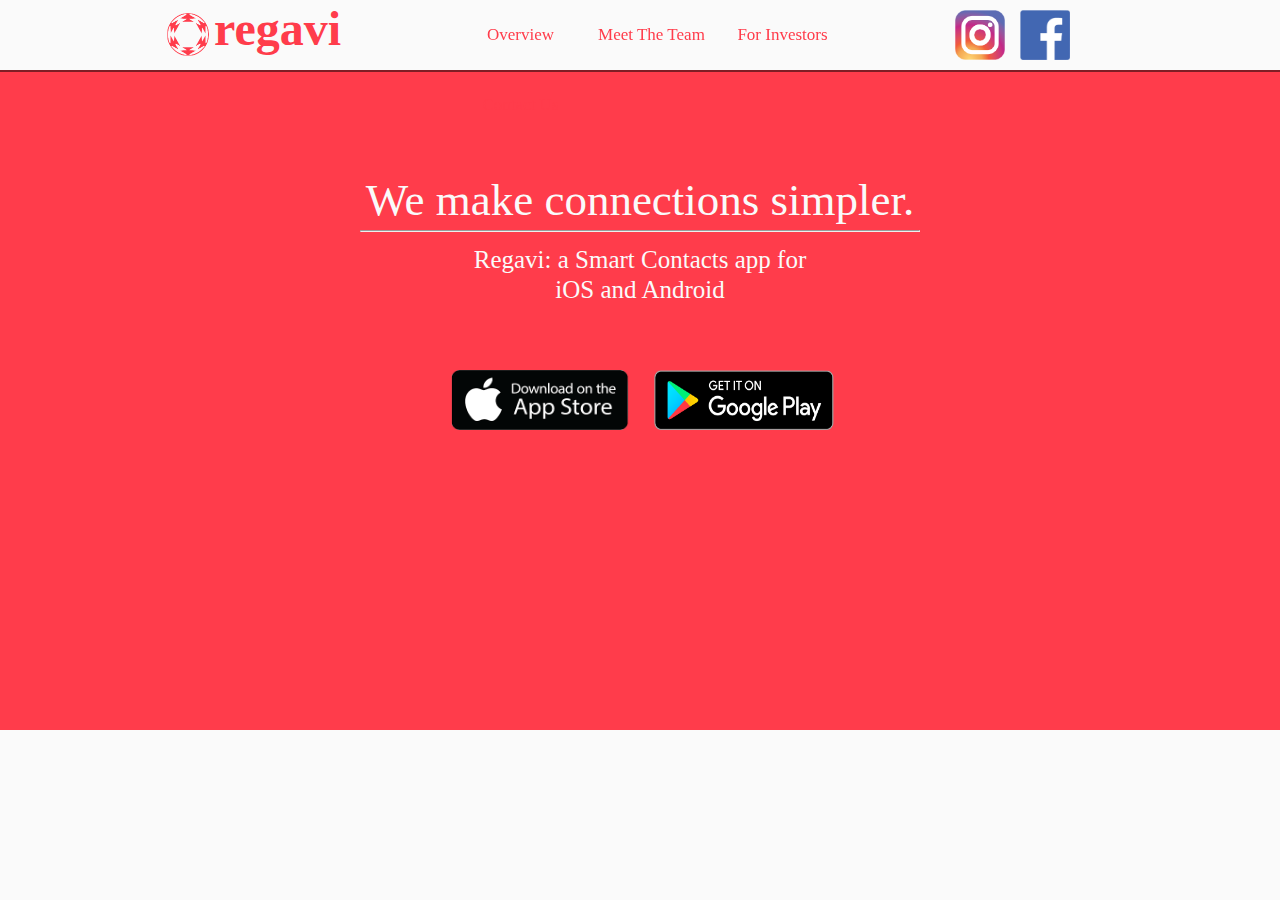
<file: index.html>
<!doctype html>
<html>
<head>
    <title>Regavi | Home</title>
    <link rel="stylesheet" type="text/css" href="index.css">
</head>

<body>
<div class="behind_white">
    <div class="container">
        <div class="logo_name">
            <a href="index.html"><img id="regavi_logo" src="regavi.jpg" alt="Regavi Logo"></a>
            <a href="index.html"><p id="name">regavi</p></a>
        </div>
        <div class="header_links">
            <div class="links">
                <a href="overview.html">Overview</a>
            </div>
             <div class="links">
                <a href="meettheteam.html">Meet The Team</a>
            </div>
            <div class="links">
                <a href="investors.html">For Investors</a>
            </div>
            <div class="links">
                <a href="contact.html">Contact Us</a>
            </div>
        </div>
        <div class="social_links">
            <a href="https://www.facebook.com/regavistyle/"><img id="facebook_logo" src="facebook.jpg" alt="Facebook logo"></a>
            <a href="https://www.instagram.com/regavistyle/"><img id="instagram_logo" src="instagram.jpg" alt="Instagram logo"></a>
        </div> 
    </div>
</div>
<!------------------------------------------------------------------------------------------>
    <div class="container2">
        <div class="mission">
            <p class="mission_p">We make connections simpler.</p>
            <hr>
        </div>
        <div class="description">
            <p class="description_p">Regavi: a Smart Contacts app for iOS and Android</p>
        </div>
        <div class="download">
            <a href="https://itunes.apple.com/us/app/regavi/id1360591935?mt=8"><img id="app_store" src="app_store.jpg" alt="App Store"></a>
            <a href="https://play.google.com/store/apps/details?id=com.regavi.java.regavi3&hl=en_SG"><img id="google_play" src="google_play.jpg" alt="Google Play"></a>
        </div>
        <div class="footer">
            <div class="policy_links">
                <div class="policy_row">
                    <div class="policy_column">
                        <a id="incorporated">Ⓒ 2018 Regavi Inc.</a>
                    </div>
                    <div class="policy_column">
                        <a href="privacy.html">Privacy Policy</a>
                    </div>
                </div>
            </div>
        </div>
    </div>
</body>
</html>
</file>
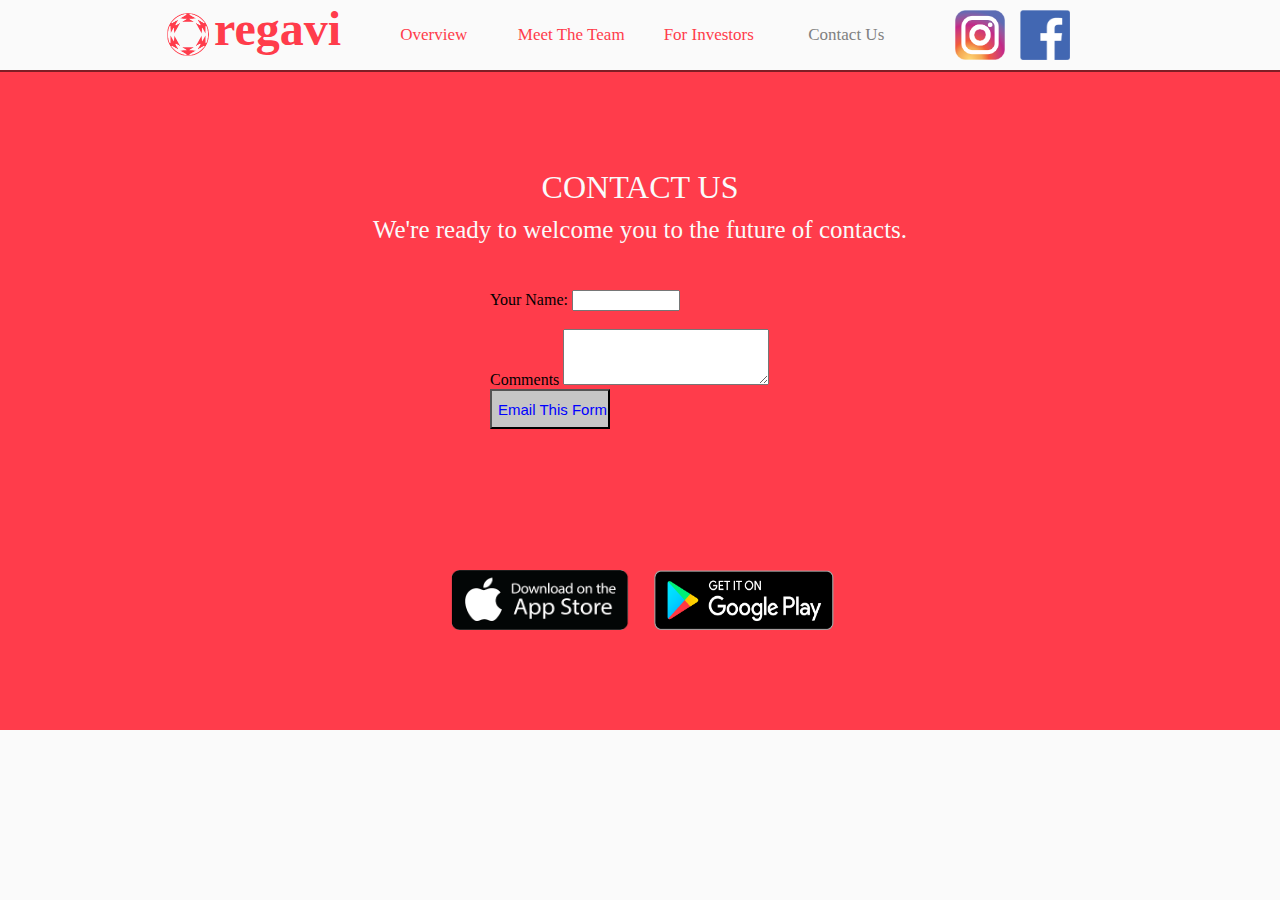
<file: contact.html>
<!doctype html>
<html>

<head>
    <title>Regavi | Contact Us</title>
    <link rel="stylesheet" type="text/css" href="contact.css">
</head>

<body>
<div class="behind_white">
    <div class="container">
        <div class="logo_name">
            <a href="index.html"><img id="regavi_logo" src="regavi.jpg" alt="Regavi Logo"></a>
            <a href="index.html">
                <p id="name">regavi</p>
            </a>
        </div>
        <div class="header_links">
            <div class="links">
                <a href="overview.html">Overview</a>
            </div>
            <div class="links">
                <a href="meettheteam.html">Meet The Team</a>
            </div>
            <div class="links">
                <a href="investors.html">For Investors</a>
            </div>
            <div class="links">
                <a id="thispage" href="contact.html">Contact Us</a>
            </div>
        </div>
        <div class="social_links">
            <a href="https://www.facebook.com/regavistyle/"><img id="facebook_logo" src="facebook.jpg" alt="Facebook logo"></a>
            <a href="https://www.instagram.com/regavistyle/"><img id="instagram_logo" src="instagram.jpg" alt="Instagram logo"></a>
        </div>
    </div>
</div>
<!------------------------------------------------------------------------------------------>
<div class="container2">
    <div class="mission">
        <p class="mission_p">CONTACT US</p>
    </div>
    <div class="description">
        <p class="description_p">We're ready to welcome you to the future of contacts.</p>
    </div>
    <div class="download">
        <a href="https://itunes.apple.com/us/app/regavi/id1360591935?mt=8"><img id="app_store" src="app_store.jpg" alt="App Store"></a>
        <a href="https://play.google.com/store/apps/details?id=com.regavi.java.regavi3&hl=en_SG"><img id="google_play"
                src="google_play.jpg" alt="Google Play"></a>
    </div>
<!------------------------------------------------------------------------------------------>
    <div class="emailForm">
        <form action="mailto:rscharf33@gmail.com" method="POST" enctype="multipart/form-data" name="EmailTestForm">
            Your Name:
            <input type="text" size="20" name="VisitorName"><br><br>
            <label>Comments
                <textarea name="comments" maxlength="500"></textarea>
            </label><br>
            <input id="submit" type="submit" value="Email This Form">
        </form>
    </div>
<!------------------------------------------------------------------------------------------>
    <div class="footer">
        <div class="policy_links">
            <div class="policy_row">
                <div class="policy_column">
                    <a id="incorporated">Ⓒ 2018 Regavi Inc.</a>
                </div>
                <div class="policy_column">
                    <a href="privacy.html">Privacy Policy</a>
                </div>
            </div>
        </div>
    </div>
</div>
</body>
</html>
</file>
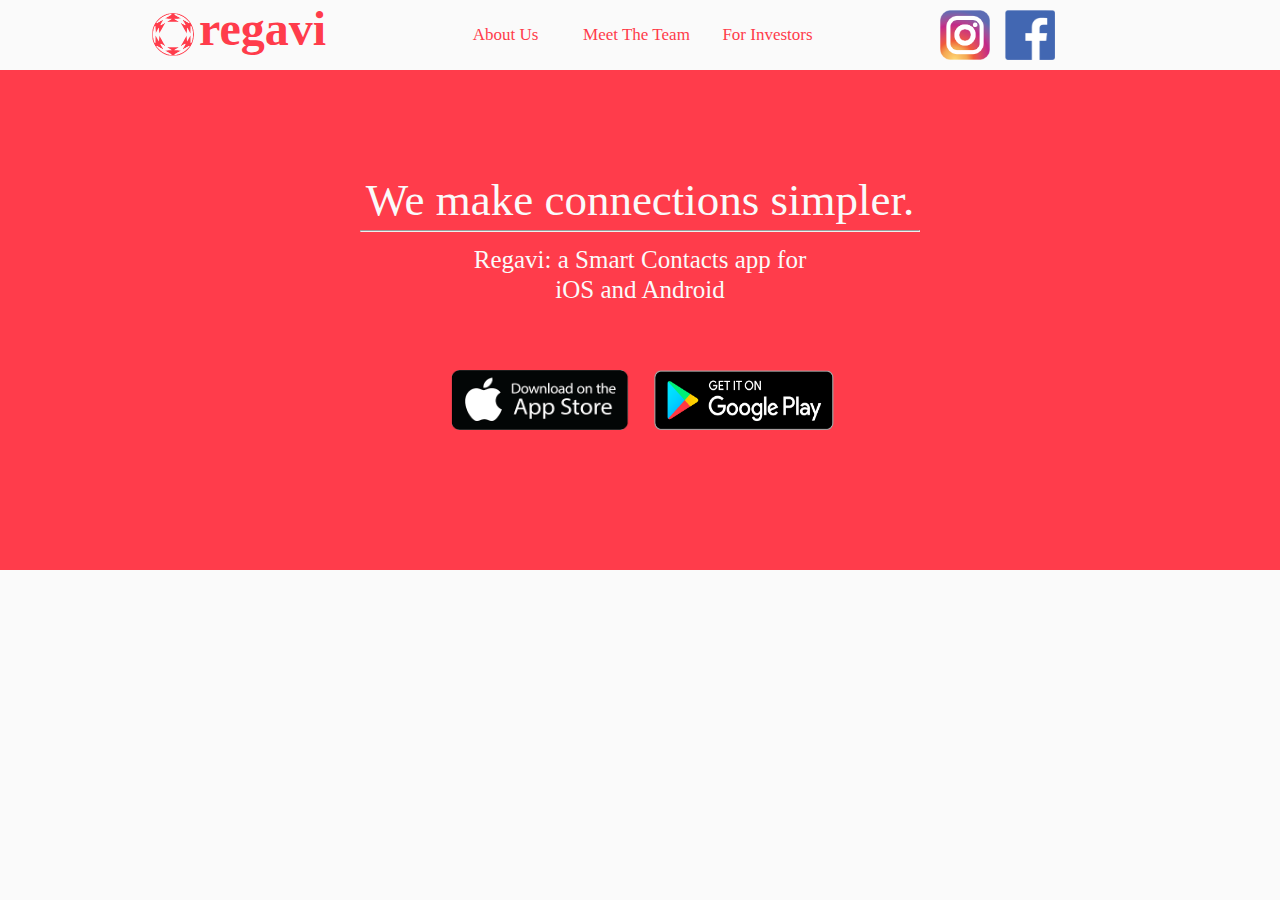
<file: Homepage.html>
<!doctype html>
<html>
<head>
    <title>Regavi | Smart Contacts</title>
    <link rel="stylesheet" type="text/css" href="Homepage.css">
</head>

<body>
    <div class="container">
        <div class="logo_name">
            <a href="Homepage.html"><img id="regavi_logo" src="regavi.jpg" alt="Regavi Logo"></a>
            <a href="Homepage.html"><p id="name">regavi</p></a>
        </div>
        <div class="header_links">
            <div class="links">
                <a href="">About Us</a>
            </div>
             <div class="links">
                <a href="">Meet The Team</a>
            </div>
            <div class="links">
                <a href="">For Investors</a>
            </div>
        </div>
        <div class="social_links">
            <a href="google.com"><img id="facebook_logo" src="facebook.jpg" alt="Facebook logo"></a>
            <a href="google.com"><img id="instagram_logo" src="instagram.jpg" alt="Instagram logo"></a>
        </div> 
    </div>
<!------------------------------------------------------------------------------------------>
    <div class="container2">
        <div class="mission">
            <p class="mission_p">We make connections simpler.</p>
            <hr>
        </div>
        <div class="description">
            <p class="description_p">Regavi: a Smart Contacts app for iOS and Android</p>
        </div>
        <div class="download">
            <a href="https://itunes.apple.com/us/app/regavi/id1360591935?mt=8"><img id="app_store" src="app_store.jpg" alt="App Store"></a>
            <a href="https://play.google.com/store/apps/details?id=com.regavi.java.regavi3&hl=en_SG"><img id="google_play" src="google_play.jpg" alt="Google Play"></a>
        </div>
    </div>
    

</body>
</html>
</file>
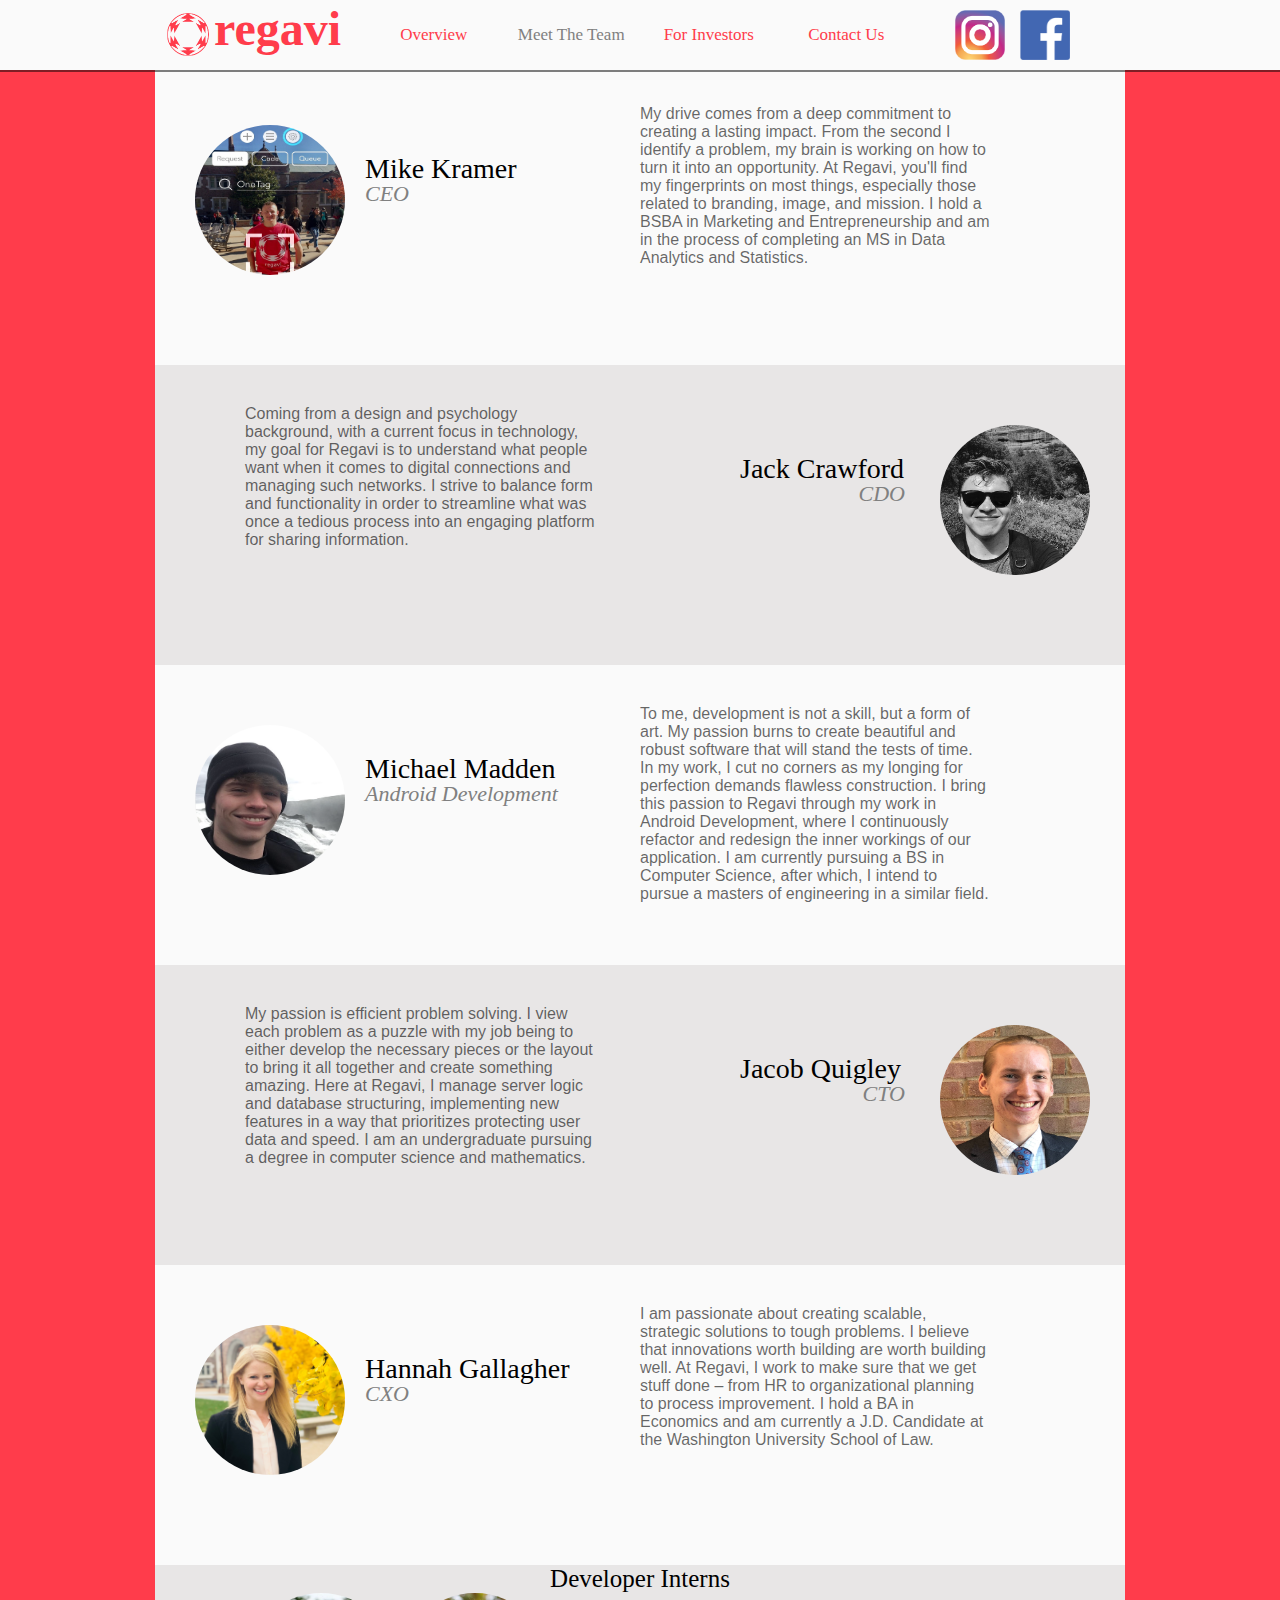
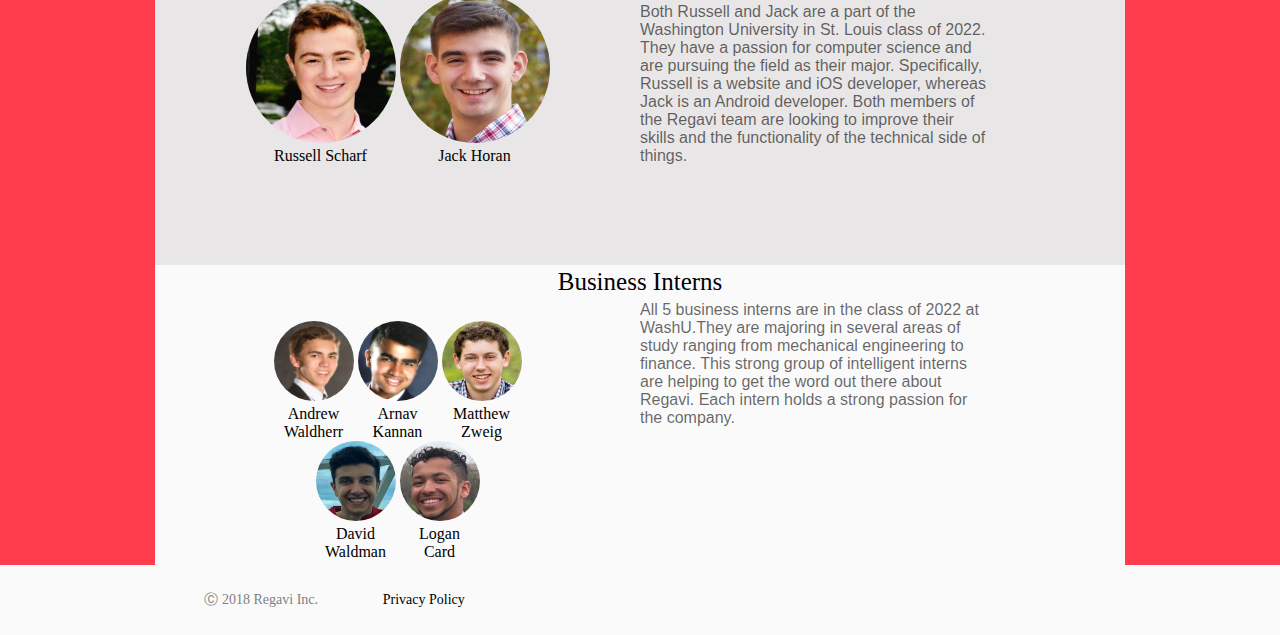
<file: meettheteam.html>
<!doctype html>
<html>

<head>
    <title>Regavi | Meet The Team</title>
    <link rel="stylesheet" type="text/css" href="meettheteam.css">
</head>

<body>
    <div class="behind_white">
        <div class="container">
            <div class="logo_name">
                <a href="index.html"><img id="regavi_logo" src="regavi.jpg" alt="Regavi Logo"></a>
                <a href="index.html">
                    <p id="name">regavi</p>
                </a>
            </div>
            <div class="header_links">
                <div class="links">
                    <a href="overview.html">Overview</a>
                </div>
                <div class="links">
                    <a id="thispage" href="meettheteam.html">Meet The Team</a>
                </div>
                <div class="links">
                    <a href="investors.html">For Investors</a>
                </div>
                <div class="links">
                    <a href="contact.html">Contact Us</a>
                </div>
            </div>
            <div class="social_links">
                <a href="https://www.facebook.com/regavistyle/"><img id="facebook_logo" src="facebook.jpg" alt="Facebook logo"></a>
                <a href="https://www.instagram.com/regavistyle/"><img id="instagram_logo" src="instagram.jpg" alt="Instagram logo"></a>
            </div>
        </div>
    </div>
<!------------------------------------------------------------------------------------------>
    <div class="container2">
        <div class="section" id="section1">
            <div class="section_row">
                <div class="section_column">
                    <div class="left_headshot"><img src="MichaelKramer.jpg"></div>
                    <p class="left_name">Mike Kramer</p>
                    <p class="left_position"><i>CEO</i></p>
                </div>
                <div class="section_column">
                    <p class="right_description">My drive comes from a deep commitment 
                        to creating a lasting impact. From the second I identify a 
                        problem, my brain is working on how to turn it into an 
                        opportunity. At Regavi, you'll find my fingerprints on most 
                        things, especially those related to branding, image, and 
                        mission. I hold a BSBA in Marketing and Entrepreneurship 
                        and am in the process of completing an MS in Data Analytics 
                        and Statistics.</p>
                </div>
            </div>
        </div>
        <div class="section" id="section2">
            <div class="section_row">
                <div class="section_column">
                    <p class="left_description">Coming from a design and psychology 
                        background, with a current focus in technology, my goal for 
                        Regavi is to understand what people want when it comes to 
                        digital connections and managing such networks. I strive to 
                        balance form and functionality in order to streamline what was 
                        once a tedious process into an engaging platform for sharing 
                        information.</p>
                </div>
                <div class="section_column">
                    <div class="right_headshot"><img src="JackCrawford.jpg"></div>
                    <p class="right_name">Jack Crawford</p>
                    <p class="right_position"><i>CDO</i></p>
                </div>
            </div>
        </div>
        <div class="section" id="section3">
            <div class="section_row">
                <div class="section_column">
                    <div class="left_headshot"><img src="MichaelMadden.jpg"></div>
                    <p class="left_name">Michael Madden</p>
                    <p class="left_position"><i>Android Development</i></p>
                </div>
                <div class="section_column">
                    <p class="right_description">To me, development is not a skill, 
                        but a form of art. My passion burns to create beautiful and 
                        robust software that will stand the tests of time. In my work, 
                        I cut no corners as my longing for perfection demands flawless 
                        construction. I bring this passion to Regavi through my work 
                        in Android Development, where I continuously refactor and 
                        redesign the inner workings of our application. I am currently 
                        pursuing a BS in Computer Science, after which, I intend to 
                        pursue a masters of engineering in a similar field.</p>
                </div>
            </div>
        </div>
        <div class="section" id="section4">
            <div class="section_row">
                <div class="section_column">
                    <p class="left_description">My passion is efficient problem solving. I view 
                        each problem as a puzzle with my job being to either develop the 
                        necessary pieces or the layout to bring it all together and create 
                        something amazing. Here at Regavi, I manage server logic and database 
                        structuring, implementing new features in a way that prioritizes 
                        protecting user data and speed. I am an undergraduate pursuing a degree 
                        in computer science and mathematics.</p>
                </div>
                <div class="section_column">
                    <div class="right_headshot"><img src="JacobQuigley.jpg"></div>
                    <p class="right_name">Jacob Quigley</p>
                    <p class="right_position"><i>CTO</i></p>
                </div>
            </div>
        </div>
        <div class="section" id="section5">
            <div class="section_row">
                <div class="section_column">
                    <div class="left_headshot"><img src="HannahGallagher.jpg"></div>
                    <p class="left_name">Hannah Gallagher</p>
                    <p class="left_position"><i>CXO</i></p>
                </div>
                <div class="section_column">
                    <p class="right_description">I am passionate about creating scalable, strategic solutions to 
                        tough problems. I believe that innovations worth building are worth building well. At 
                        Regavi, I work to make sure that we get stuff done – from HR to organizational planning 
                        to process improvement. I hold a BA in Economics and am currently a J.D. Candidate at the 
                        Washington University School of Law.</p>
                </div>
            </div>
        </div>
        <div class="section" id="section6">
            <div class="dev_interns">Developer Interns</div>
            <div class="section_row">
                <div class="section_column">
                    <div class="intern1"><img src="RussellScharf.jpg">Russell Scharf</div>
                    <div class="intern2"><img src="JackHoran.jpg">Jack Horan</div>   
                </div>
                <div class="section_column">
                    <p class="right_description">Both Russell and Jack are a part of the Washington University in St. Louis 
                        class of 2022. They have a passion for computer science and are pursuing the field as their major. 
                        Specifically, Russell is a website and iOS developer, whereas Jack is an Android developer. Both 
                        members of the Regavi team are looking to improve their skills and the functionality of 
                        the technical side of things.</p>
                </div>
            </div>
        </div>
        <div class="section" id="section7">
            <div class="bus_interns">Business Interns</div>
            <div class="section_row">
                <div class="section_column">
                    <div class="intern1"><img src="AndrewWaldherr.jpg">Andrew Waldherr</div>
                    <div class="intern2"><img src="ArnavKannan.jpg">Arnav Kannan</div>   
                    <div class="intern3"><img src="MatthewZweig.jpg">Matthew Zweig</div><br>
                    <div class="intern4"><img src="DavidWaldman.jpg">David Waldman</div>
                    <div class="intern5"><img src="LoganCard.jpg">Logan<br>Card</div>

                </div>
                <div class="section_column">
                    <p class="right_description">All 5 business interns are in the class of 2022 at WashU.They are 
                        majoring in several areas of study ranging from mechanical engineering to finance. This strong group 
                        of intelligent interns are helping to get the word out there about Regavi. Each intern 
                        holds a strong passion for the company.
                    </p>
                     
                </div>
            </div>
        </div>

            <div class="footer2">
                <div class="policy_links">
                    <div class="policy_row">
                        <div class="policy_column">
                            <a id="incorporated">Ⓒ 2018 Regavi Inc.</a>
                        </div>
                        <div class="policy_column">
                            <a href="privacy.html">Privacy Policy</a>
                        </div>
            </div>



    </div>
    <!------------------------------------------------------------------------------------------>
</body>
</html>
</file>
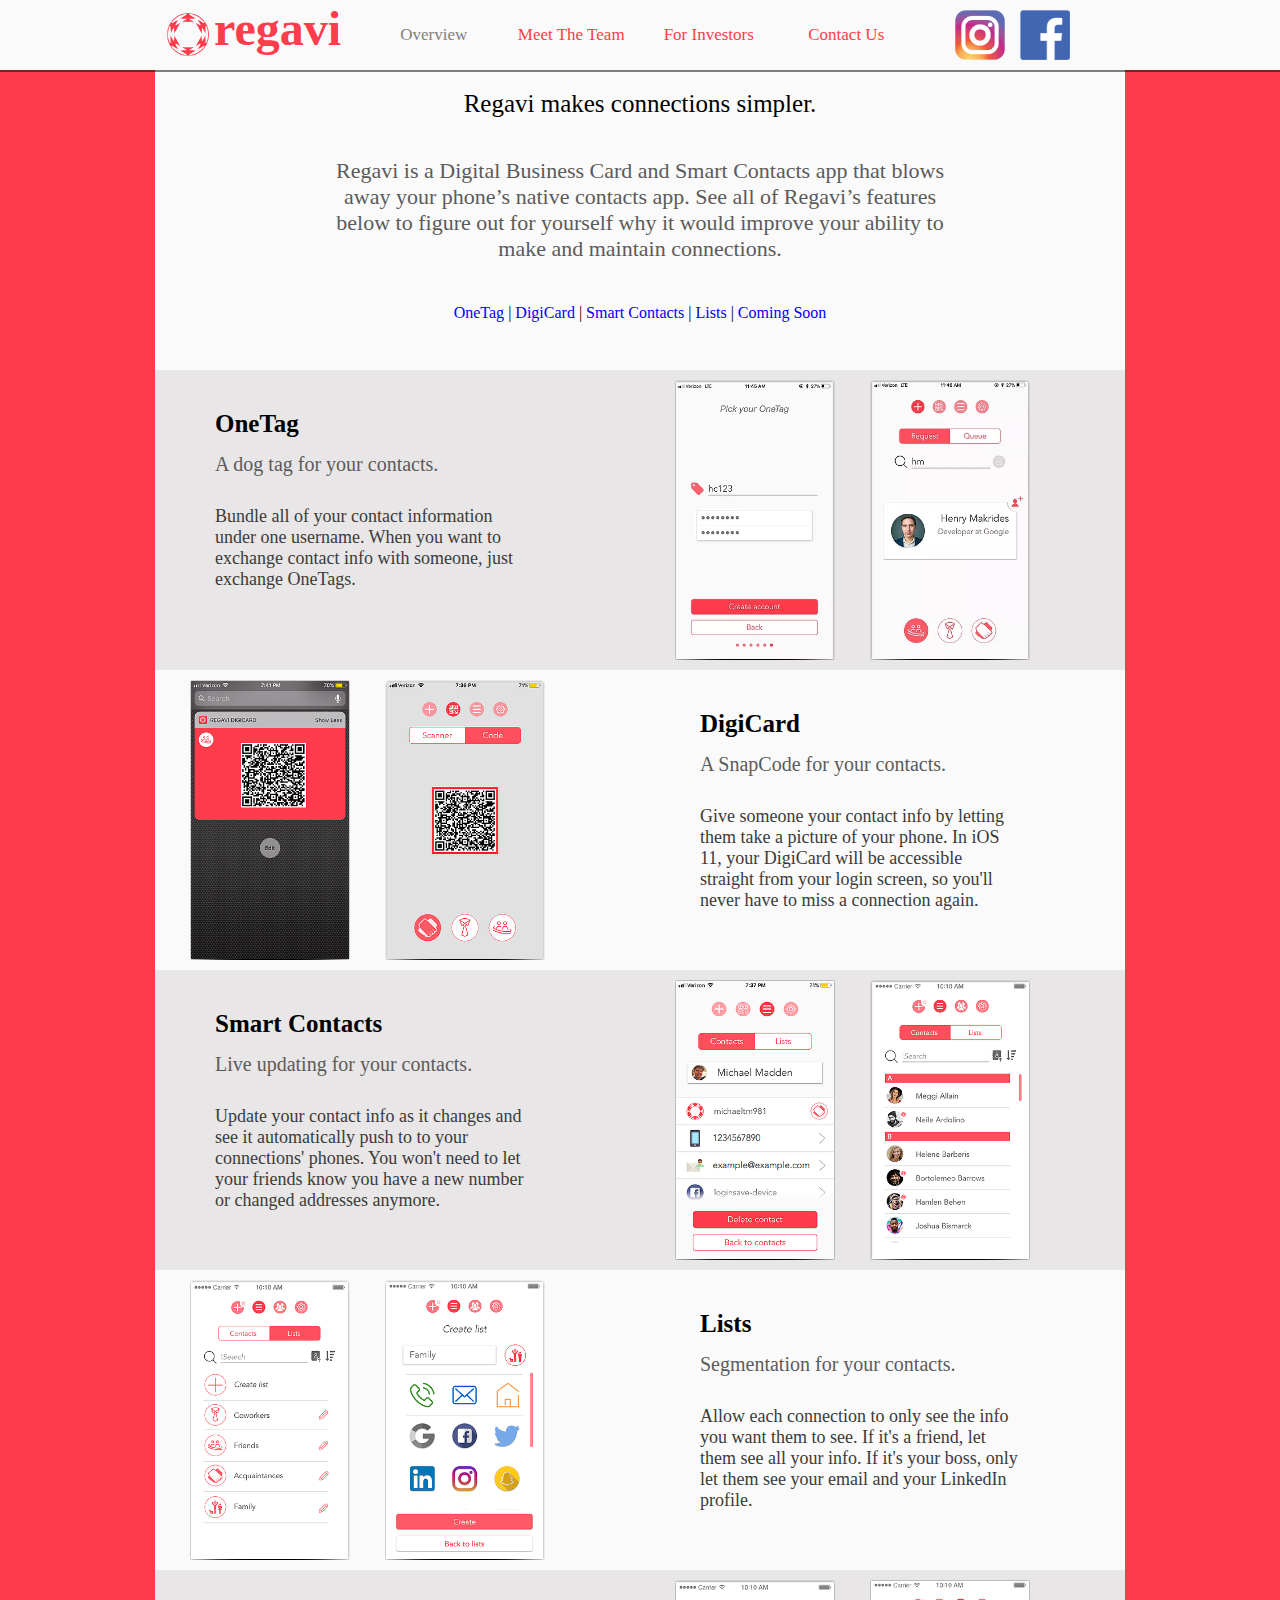
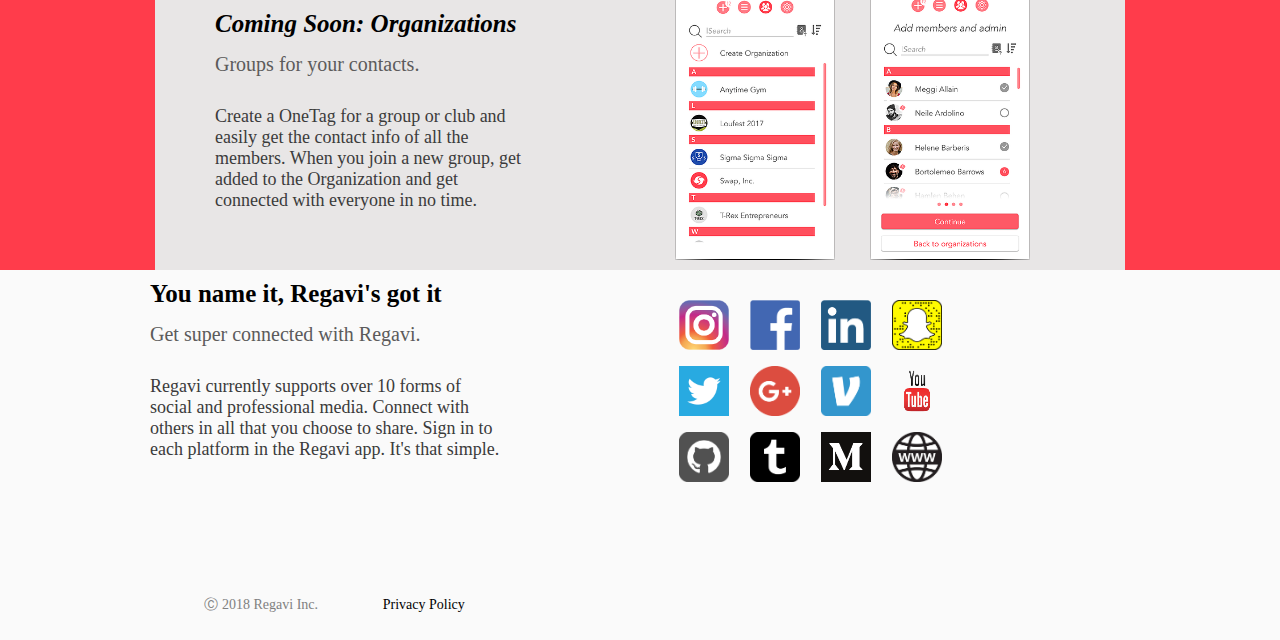
<file: overview.html>
<!doctype html>
<html>

<head>
    <title>Regavi | Overview</title>
    <link rel="stylesheet" type="text/css" href="overview.css">
</head>

<body>
<div class="behind_white">
    <div class="container">
        <div class="logo_name">
            <a href="index.html"><img id="regavi_logo" src="regavi.jpg" alt="Regavi Logo"></a>
            <a href="index.html">
                <p id="name">regavi</p>
            </a>
        </div>
        <div class="header_links">
            <div class="links">
                <a id="thispage" href="overview.html">Overview</a>
            </div>
            <div class="links">
                <a href="meettheteam.html">Meet The Team</a>
            </div>
            <div class="links">
                <a href="investors.html">For Investors</a>
            </div>
            <div class="links">
                <a href="contact.html">Contact Us</a>
            </div>
        </div>
        <div class="social_links">
            <a href="https://www.facebook.com/regavistyle/"><img id="facebook_logo" src="facebook.jpg" alt="Facebook logo"></a>
            <a href="https://www.instagram.com/regavistyle/"><img id="instagram_logo" src="instagram.jpg" alt="Instagram logo"></a>
        </div>
    </div>
</div>
<!------------------------------------------------------------------------------------------>
    <div class="container2">
        <div class="section" id="section1">
            <p class="section1_header">Regavi makes connections simpler.</p>
            <p class="section1_p">Regavi is a Digital Business Card and Smart Contacts 
                app that blows away your phone’s native contacts app. See all of
                Regavi’s features below to figure out for yourself why it would 
                improve your ability to make and maintain connections.</p>
            <p class="local_links"><a href="#section1">OneTag</a> | <a href="#section2">DigiCard</a> | 
                <a href="#section3">Smart Contacts</a> | <a href="#section4">Lists</a> | 
                <a href="#section5">Coming Soon</a></p>
        </div>
        <div class="section" id="section2">
            <div class="section_row">
                <div class="section_column">
                    <p class="left_header">OneTag</p>
                    <p class="left_sub_header">A dog tag for your contacts.</p>
                    <p class="left_description">Bundle all of your contact information 
                        under one username. When you want to exchange contact info with 
                        someone, just exchange OneTags.</p>
                </div>
                <div class="section_column">
                    <div class="right_screenshots">
                        <div class="picture1">
                            <img class="screenshot" src="OneTag1.jpg">
                        </div>
                        <div class="picture2">
                            <img class="screenshot" src="OneTag2.jpg">
                        </div>
                    </div>
                </div>
            </div>
        </div>
        <div class="section" id="section3">
            <div class="section_row">
                <div class="section_column">
                    <div class="left_screenshots">
                        <div class="picture1">
                            <img class="screenshot" src="DigiCard1.jpg">
                        </div>
                        <div class="picture2">
                            <img class="screenshot" src="DigiCard2.jpg">
                        </div>
                    </div>
                </div>
                <div class="section_column">
                    <p class="right_header">DigiCard</p>
                    <p class="right_sub_header">A SnapCode for your contacts.</p>
                    <p class="right_description">Give someone your contact info by letting 
                        them take a picture of your phone. In iOS 11, your DigiCard will be
                        accessible straight from your login screen, so you'll never have to 
                        miss a connection again.</p>
                </div>
            </div>
        </div>
        <div class="section" id="section4">
            <div class="section_row">
                <div class="section_column">
                    <p class="left_header">Smart Contacts</p>
                    <p class="left_sub_header">Live updating for your contacts.</p>
                    <p class="left_description">Update your contact info as it changes and 
                        see it automatically push to to your connections' phones. You won't 
                        need to let your friends know you have a new number or changed 
                        addresses anymore.</p>
                </div>
                <div class="section_column">
                    <div class="right_screenshots">
                        <div class="picture1">
                            <img class="screenshot" src="SmartContacts1.jpg">
                        </div>
                        <div class="picture2">
                            <img class="screenshot" src="SmartContacts2.jpg">
                        </div>
                    </div>
                </div>
            </div>
        </div>
        <div class="section" id="section5">
            <div class="section_row">
                <div class="section_column">
                    <div class="left_screenshots">
                        <div class="picture1">
                            <img class="screenshot" src="Lists1.jpg">
                        </div>
                        <div class="picture2">
                            <img class="screenshot" src="Lists2.jpg">
                        </div>
                    </div>
                </div>
                <div class="section_column">
                    <p class="right_header">Lists</p>
                    <p class="right_sub_header">Segmentation for your contacts.</p>
                    <p class="right_description">Allow each connection to only see the 
                        info you want them to see. If it's a friend, let them see all your 
                        info. If it's your boss, only let them see your email and your 
                        LinkedIn profile.</p>
                </div>
            </div>
        </div>
        <div class="section" id="section6">
            <div class="section_row">
                <div class="section_column">
                    <p class="left_header"><i>Coming Soon: Organizations</i></p>
                    <p class="left_sub_header">Groups for your contacts.</p>
                    <p class="left_description">Create a OneTag for a group or club and 
                        easily get the contact info of all the members. When you join a 
                        new group, get added to the Organization and get connected with 
                        everyone in no time.</p>
                </div>
                <div class="section_column">
                    <div class="right_screenshots">
                        <div class="picture1">
                            <img class="screenshot" src="Organizations1.jpg">
                        </div>
                        <div class="picture2">
                            <img class="screenshot" src="Organizations2.jpg">
                        </div>
                    </div>
                </div>
            </div>
        </div>
        <div class="footer">
            <div class="footer_row">
                <div class="footer_column">
                    <div class="footer_column_left">
                        <p class="left_footer_header">You name it, Regavi's got it</p>
                        <p class="left_footer_subheader">Get super connected with Regavi.</p>
                        <p class="footer_description">Regavi currently supports over 10 
                            forms of social and professional media. Connect with others in 
                            all that you choose to share. Sign in to each platform in the 
                            Regavi app. It's that simple.
                        </p>
                    </div>
                </div>
                <div class="footer_column">
                    <div class="footer_column_right">
                        <div class="footer_right_container">
                            <div class="footer_row1">
                                <div class="right_column">
                                    <img src="instagram.jpg">
                                </div>
                                <div class="right_column">
                                    <img src="facebook.jpg">
                                </div>
                                <div class="right_column">
                                    <img src="linkedin.jpg">
                                </div>
                                <div class="right_column">
                                    <img src="snapchat.jpg">
                                </div>
                            </div>
                            <div class="footer_row2">
                                <div class="right_column">
                                    <img src="twitter.jpg">
                                </div>
                                <div class="right_column">
                                    <img src="google_plus.jpg">
                                </div>
                                <div class="right_column">
                                    <img src="venmo.jpg">
                                </div>
                                <div class="right_column">
                                    <img src="youtube.jpg">
                                </div>
                            </div>
                            <div class="footer_row3">
                                <div class="right_column">
                                    <img src="github.jpg">
                                </div>
                                <div class="right_column">
                                    <img src="tumblr.jpg">
                                </div>
                                <div class="right_column">
                                    <img src="medium.jpg">
                                </div>
                                <div class="right_column">
                                    <img src="www.jpg">
                                </div>
                            </div>
                        </div>
                    </div>
                </div>
            </div>
            <div class="footer2">
                <div class="policy_links">
                    <div class="policy_row">
                        <div class="policy_column">
                            <a id="incorporated">Ⓒ 2018 Regavi Inc.</a>
                        </div>
                        <div class="policy_column">
                            <a href="privacy.html">Privacy Policy</a>
                        </div>
                    </div>
                </div>
            </div>
        </div>
    </div>
<!------------------------------------------------------------------------------------------>

</body>
</html>
</file>
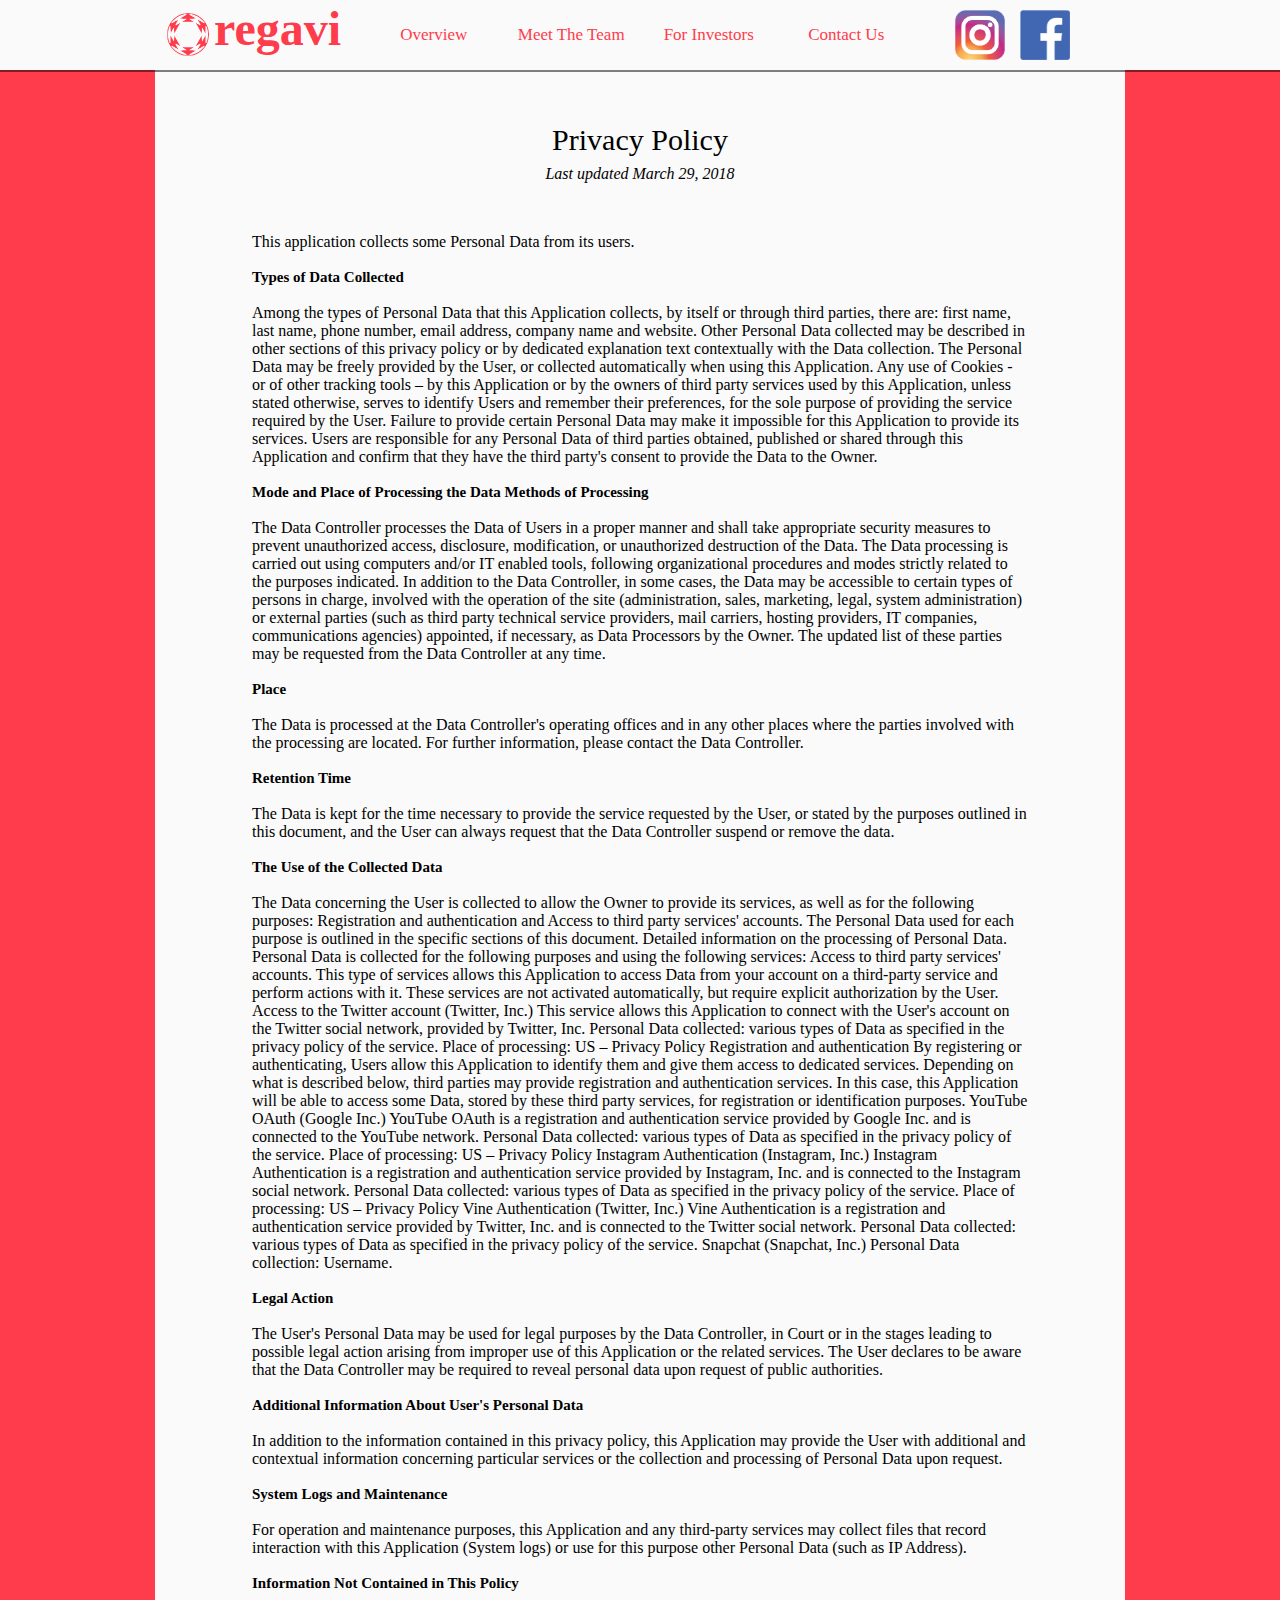
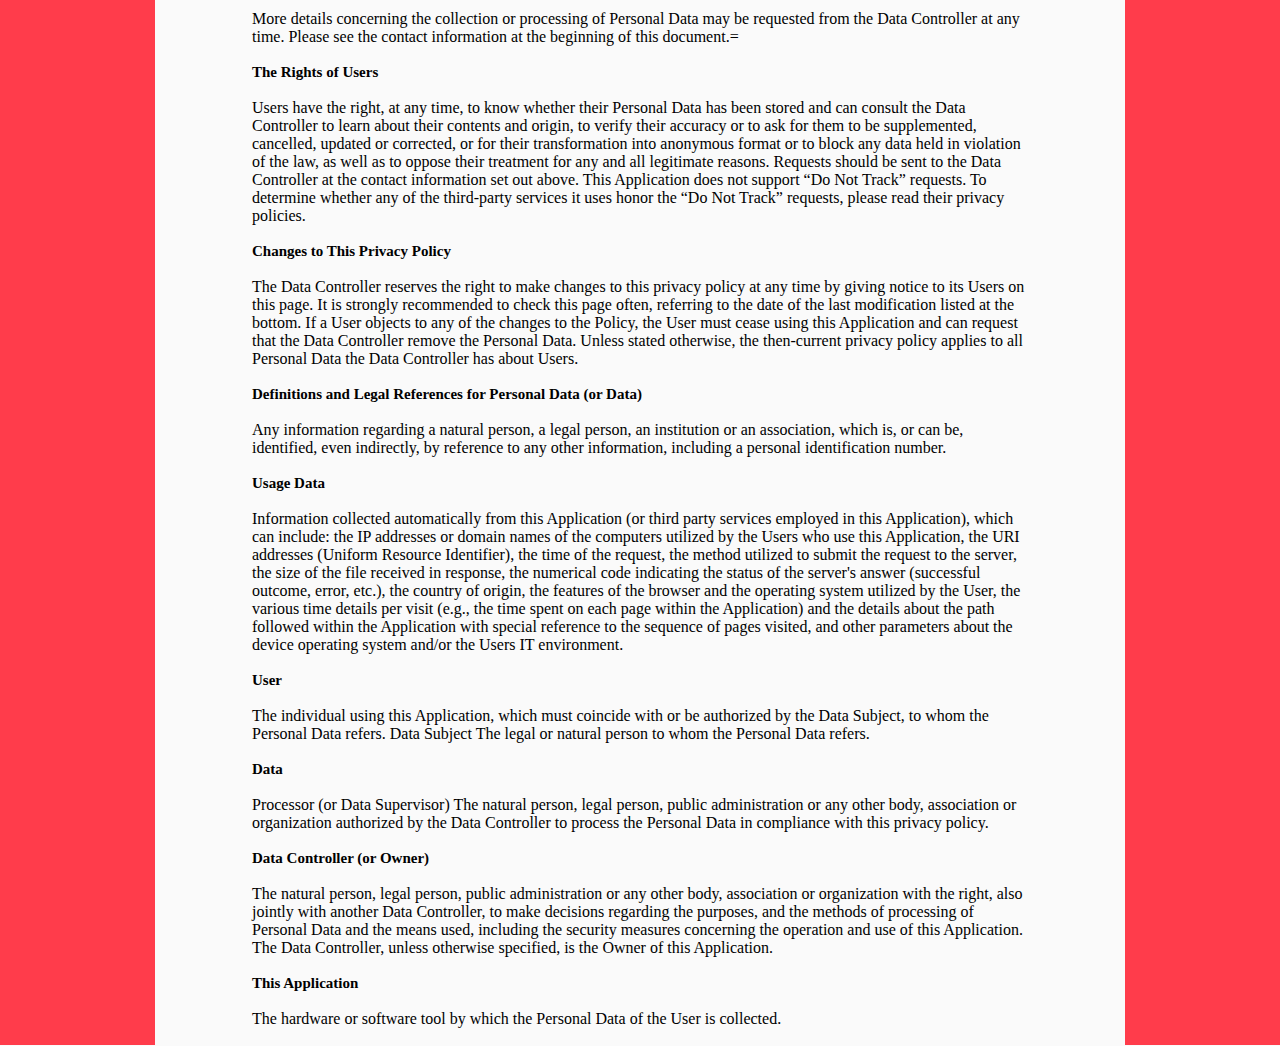
<file: privacy.html>
<!doctype html>
<html>

<head>
    <title>Regavi | Privacy Policy</title>
    <link rel="stylesheet" type="text/css" href="privacy.css">
</head>

<body>
    <div class="behind_white">
        <div class="container">
            <div class="logo_name">
                <a href="index.html"><img id="regavi_logo" src="regavi.jpg" alt="Regavi Logo"></a>
                <a href="index.html">
                    <p id="name">regavi</p>
                </a>
            </div>
            <div class="header_links">
                <div class="links">
                    <a href="overview.html">Overview</a>
                </div>
                <div class="links">
                    <a href="meettheteam.html">Meet The Team</a>
                </div>
                <div class="links">
                    <a href="investors.html">For Investors</a>
                </div>
                <div class="links">
                    <a href="contact.html">Contact Us</a>
                </div>
            </div>
            <div class="social_links">
                <a href="https://www.facebook.com/regavistyle/"><img id="facebook_logo" src="facebook.jpg" alt="Facebook logo"></a>
                <a href="https://www.instagram.com/regavistyle/"><img id="instagram_logo" src="instagram.jpg" alt="Instagram logo"></a>
            </div>
        </div>
    </div>
    <!------------------------------------------------------------------------------------------>
    <div class="container2">
        <div class="section">
            <div class="title">Privacy Policy</div>
            <div class="last_updated"><i>Last updated March 29, 2018</i></div>
            <div class="text">This application collects some Personal Data from its users.</div><br>
            <div class="section_header">Types of Data Collected</div><br>
            <div class="text">Among the types of Personal Data that this Application collects, by itself or through third parties, there are: first
            name, last name, phone number, email address, company name and website. Other Personal Data collected may be described
            in other sections of this privacy policy or by dedicated explanation text contextually with the Data collection. The
            Personal Data may be freely provided by the User, or collected automatically when using this Application. Any use of
            Cookies - or of other tracking tools – by this Application or by the owners of third party services used by this
            Application, unless stated otherwise, serves to identify Users and remember their preferences, for the sole purpose of
            providing the service required by the User. Failure to provide certain Personal Data may make it impossible for this
            Application to provide its services. Users are responsible for any Personal Data of third parties obtained, published
            or shared through this Application and confirm that they have the third party's consent to provide the Data to the
            Owner.</div><br>
            <div class="section_header">Mode and Place of Processing the Data Methods of Processing</div><br>
            <div class="text">The Data Controller processes the Data of Users in a proper manner and shall take appropriate security measures to
            prevent unauthorized access, disclosure, modification, or unauthorized destruction of the Data. The Data processing is
            carried out using computers and/or IT enabled tools, following organizational procedures and modes strictly related to
            the purposes indicated. In addition to the Data Controller, in some cases, the Data may be accessible to certain types
            of persons in charge, involved with the operation of the site (administration, sales, marketing, legal, system
            administration) or external parties (such as third party technical service providers, mail carriers, hosting providers,
            IT companies, communications agencies) appointed, if necessary, as Data Processors by the Owner. The updated list of
            these parties may be requested from the Data Controller at any time.</div><br>
            <div class="section_header">Place</div><br>
            <div class="text">The Data is processed at the Data Controller's operating offices and in any other places where the parties involved
            with the processing are located. For further information, please contact the Data Controller.</div><br>
            <div class="section_header">Retention Time</div><br>
            <div class="text">The Data is kept for the time necessary to provide the service requested by the User, or stated by the purposes
            outlined in this document, and the User can always request that the Data Controller suspend or remove the data.</div><br>
            <div class="section_header">The Use of the Collected Data</div><br>
            <div class="text">The Data concerning the User is collected to allow the Owner to provide its services, as well as for the following
            purposes: Registration and authentication and Access to third party services' accounts. The Personal Data used for each
            purpose is outlined in the specific sections of this document. Detailed information on the processing of Personal Data.
            Personal Data is collected for the following purposes and using the following services: Access to third party services'
            accounts. This type of services allows this Application to access Data from your account on a third-party service and
            perform actions with it. These services are not activated automatically, but require explicit authorization by the
            User. Access to the Twitter account (Twitter, Inc.) This service allows this Application to connect with the User's
            account on the Twitter social network, provided by Twitter, Inc. Personal Data collected: various types of Data as
            specified in the privacy policy of the service. Place of processing: US – Privacy Policy Registration and
            authentication By registering or authenticating, Users allow this Application to identify them and give them access to
            dedicated services. Depending on what is described below, third parties may provide registration and authentication
            services. In this case, this Application will be able to access some Data, stored by these third party services, for
            registration or identification purposes. YouTube OAuth (Google Inc.) YouTube OAuth is a registration and authentication
            service provided by Google Inc. and is connected to the YouTube network. Personal Data collected: various types of Data
            as specified in the privacy policy of the service. Place of processing: US – Privacy Policy Instagram Authentication
            (Instagram, Inc.) Instagram Authentication is a registration and authentication service provided by Instagram, Inc. and
            is connected to the Instagram social network. Personal Data collected: various types of Data as specified in the
            privacy policy of the service. Place of processing: US – Privacy Policy Vine Authentication (Twitter, Inc.) Vine
            Authentication is a registration and authentication service provided by Twitter, Inc. and is connected to the Twitter
            social network. Personal Data collected: various types of Data as specified in the privacy policy of the service.
            Snapchat (Snapchat, Inc.) Personal Data collection: Username.</div><br>
            <div class="section_header">Legal Action</div><br>
            <div class="text">The User's Personal Data may be used for legal purposes by the Data Controller, in Court or in the stages leading to
            possible legal action arising from improper use of this Application or the related services. The User declares to be
            aware that the Data Controller may be required to reveal personal data upon request of public authorities.</div><br>
            <div class="section_header">Additional Information About User's Personal Data</div><br>
            <div class="text">In addition to the information contained in this privacy policy, this Application may provide the User with additional
            and contextual information concerning particular services or the collection and processing of Personal Data upon
            request.</div><br>
            <div class="section_header">System Logs and Maintenance</div><br>
            <div class="text">For operation and maintenance purposes, this Application and any third-party services may collect files that record
            interaction with this Application (System logs) or use for this purpose other Personal Data (such as IP Address).</div><br>
            <div class="section_header">Information Not Contained in This Policy</div><br>
            <div class="text">More details concerning the collection or processing of Personal Data may be requested from the Data Controller at any
            time. Please see the contact information at the beginning of this document.=</div><br>
            <div class="section_header">The Rights of Users</div><br>
            <div class="text">Users have the right, at any time, to know whether their Personal Data has been stored and can consult the Data
            Controller to learn about their contents and origin, to verify their accuracy or to ask for them to be supplemented,
            cancelled, updated or corrected, or for their transformation into anonymous format or to block any data held in
            violation of the law, as well as to oppose their treatment for any and all legitimate reasons. Requests should be sent
            to the Data Controller at the contact information set out above. This Application does not support “Do Not Track”
            requests. To determine whether any of the third-party services it uses honor the “Do Not Track” requests, please read
            their privacy policies.</div><br>
            <div class="section_header">Changes to This Privacy Policy</div><br>
            <div class="text">The Data Controller reserves the right to make changes to this privacy policy at any time by giving notice to its Users
            on this page. It is strongly recommended to check this page often, referring to the date of the last modification
            listed at the bottom. If a User objects to any of the changes to the Policy, the User must cease using this Application
            and can request that the Data Controller remove the Personal Data. Unless stated otherwise, the then-current privacy
            policy applies to all Personal Data the Data Controller has about Users.</div><br>
            <div class="section_header">Definitions and Legal References for Personal Data (or Data)</div><br>
            <div class="text">Any information regarding a natural person, a legal person, an institution or an association, which is, or can be,
            identified, even indirectly, by reference to any other information, including a personal identification number.</div><br>
            <div class="section_header">Usage Data</div><br>
            <div class="text">Information collected automatically from this Application (or third party services employed in this Application), which
            can include: the IP addresses or domain names of the computers utilized by the Users who use this Application, the URI
            addresses (Uniform Resource Identifier), the time of the request, the method utilized to submit the request to the
            server, the size of the file received in response, the numerical code indicating the status of the server's answer
            (successful outcome, error, etc.), the country of origin, the features of the browser and the operating system utilized
            by the User, the various time details per visit (e.g., the time spent on each page within the Application) and the
            details about the path followed within the Application with special reference to the sequence of pages visited, and
            other parameters about the device operating system and/or the Users IT environment.</div><br>
            <div class="section_header">User</div><br>
            <div class="text">The individual using this Application, which must coincide with or be authorized by the Data Subject, to whom the
            Personal Data refers. Data Subject The legal or natural person to whom the Personal Data refers.</div><br>
            <div class="section_header">Data</div><br>
            <div class="text">Processor (or Data Supervisor) The natural person, legal person, public administration or any other body, association
            or organization authorized by the Data Controller to process the Personal Data in compliance with this privacy policy.</div><br>
            <div class="section_header">Data Controller (or Owner)</div><br>
            <div class="text">The natural person, legal person, public administration or any other body, association or organization with the right,
            also jointly with another Data Controller, to make decisions regarding the purposes, and the methods of processing of
            Personal Data and the means used, including the security measures concerning the operation and use of this Application.
            The Data Controller, unless otherwise specified, is the Owner of this Application.</div><br>
            <div class="section_header">This Application</div><br>
            <div class="text">The hardware or software tool by which the Personal Data of the User is collected.</div><br>


        </div>
</file>
<file: index.css>
body, html {
   background-color: #fafafa; 
   overflow: scroll; 
}

@media screen and (max-width:900px) {
    .container {
        background-color: rebeccapurple;
    }

}

.behind_white {
    height: 70px;
    width: 100%;
    top: 0px; 
    bottom: 0px; 
    left: 0px;
    right: 0px;
    position: fixed;
    background-color: #fafafa; 
    z-index: 3; 
    box-shadow: 0px 0px 0px 2px rgba(0, 0, 0, 0.5);
}

.container {
    height: 70px;
    width: 970px;
    top: 0px; 
    bottom: 0px; 
    left: 0px;
    right: 0px;
    position: fixed; 
    margin-right: auto; 
    margin-left: auto;
    background-color: #fafafa;  
    min-width: 700px;
}

.logo_name {
    position: absolute; 
    height: 70px;
    display: inline;  
    left: 10px;  
}

#regavi_logo {
    display: inline;
    position: relative;
    height: 45px;
    width: 45px;
    top: 12px; 
}

#name {
    display: inline;
    position: relative;
    color: #ff3c4b; 
    font-weight: 700; 
    font-size: 3em;
    font-family:
}

.header_links {
    position: absolute;  
    height: 70px;
    width: 400px;
    display: inline;  
    left: 300px;  
}

.links {
    float: left;
    width: 131px; 
    height: 70px; 
    text-align: center;
    vertical-align: middle; 
    line-height: 70px; 
    color: #ff3c4b; 
    font-size: 17px; 
}

.header_links a, .logo_name a {
    text-decoration: none; 
    color: #ff3c4b;
}

.social_links {
    position: absolute; 
    height: 70px;
    width: 180px;
    display: inline;  
    left: 750px;  
}

#facebook_logo, #instagram_logo {
    width: 50px; 
    height: 50px;
    position: relative;
    top: 10px; 
    float: right;
    margin-right: 15px; 
}
/*-----------------------*/
.container2 {
    height: 660px;
    width: 100%;
    top: 70px; 
    bottom: 0px; 
    left: 0px;
    right: 0px;
    position: fixed; 
    margin-right: auto; 
    margin-left: auto;
    background-color: #ff3c4b;  
    min-width: 700px;
    overflow-y: scroll; 
}

.mission {
    top: 70px; 
    bottom: 0px; 
    left: 0px;
    right: 0px;
    position: absolute; 
    margin-right: auto; 
    margin-left: auto; 
    height: 70px; 
    width: 560px;
}

.mission_p {
    text-align: center; 
    vertical-align: middle; 
    line-height: 30px; 
    color: #fafafa; 
    font-size: 45px; 
    font-weight: 450;
}

hr {
    position: relative;
    bottom: 30px; 
}

.description {
    top: 150px; 
    bottom: 0px; 
    left: 0px;
    right: 0px;
    position: absolute; 
    margin-right: auto; 
    margin-left: auto; 
    height: 70px; 
    width: 360px;
}

.description_p {
    text-align: center; 
    vertical-align: middle; 
    line-height: 30px; 
    color: #fafafa;
    font-size: 25px; 
}

.download {
    top: 300px; 
    bottom: 0px; 
    left: 0px;
    right: 0px;
    position: absolute; 
    margin-right: auto; 
    margin-left: auto; 
    height: 70px; 
    width: 420px;
}

#app_store, #google_play {
    width: 180px; 
    height: 60px;
    margin-left: 20px; 
}
/*-----------------------*/
.footer {
    width: 100%;
    height: 70px;
    background-color: #fafafa;
    position: relative;
    top: 660px;  
}

.policy_links {
    position: absolute; 
    left: 180px;
    width: 650px; 
    height: 70px;
}

.policy_row {
    width: 100%;
    height: 70px; 
}

.policy_column {
    text-align: center; 
    line-height: 70px;
    vertical-align: middle ;
    float: left;
    width: 25%;
    height: 70px; 
    font-size: 14px;
}

.policy_column a  {
    color: black;
    text-decoration: none; 
}

.policy_column a:hover {
    color: gray;
}

#incorporated {
    color: gray; 
}

.language_select {
    height: 70px;
    width: 200px;
    position: absolute; 
    left: 1000px;
    text-align: center; 
    line-height: 70px; 
    vertical-align: middle; 
}

.dropdown_button {
    border-radius: 3px; 
    font-size: 15px;  
    font-weight: 100; 
}
</file>
<file: contact.css>
body, html {
   background-color: #fafafa; 
   overflow: scroll; 
}

@media screen and (max-width:900px) {
    .container {
        background-color: rebeccapurple;
    }

}

.behind_white {
    height: 70px;
    width: 100%;
    top: 0px; 
    bottom: 0px; 
    left: 0px;
    right: 0px;
    position: fixed;
    background-color: #fafafa; 
    z-index: 3; 
    box-shadow: 0px 0px 0px 2px rgba(0, 0, 0, 0.5);
}

.container {
    height: 70px;
    width: 970px;
    top: 0px; 
    bottom: 0px; 
    left: 0px;
    right: 0px;
    position: fixed; 
    margin-right: auto; 
    margin-left: auto;
    background-color: #fafafa;  
    min-width: 700px;
}

.logo_name {
    position: absolute; 
    height: 70px;
    display: inline;  
    left: 10px;  
}

#regavi_logo {
    display: inline;
    position: relative;
    height: 45px;
    width: 45px;
    top: 12px; 
}

#name {
    display: inline;
    position: relative;
    color: #ff3c4b; 
    font-weight: 700; 
    font-size: 3em;
    font-family:
}

.header_links {
    position: absolute;  
    height: 70px;
    width: 550px;
    display: inline;  
    left: 210px;  
}

.links {
    float: left;
    width: 25%; 
    height: 70px; 
    text-align: center;
    vertical-align: middle; 
    line-height: 70px; 
    color: #ff3c4b; 
    font-size: 17px; 
}

#thispage {
    color: gray; 
}

.header_links a, .logo_name a {
    text-decoration: none; 
    color: #ff3c4b;
}

.social_links {
    position: absolute; 
    height: 70px;
    width: 180px;
    display: inline;  
    left: 750px;  
}

#facebook_logo, #instagram_logo {
    width: 50px; 
    height: 50px;
    position: relative;
    top: 10px; 
    float: right;
    margin-right: 15px; 
}
/*-----------------------*/
.container2 {
    height: 660px;
    width: 100%;
    top: 70px; 
    bottom: 0px; 
    left: 0px;
    right: 0px;
    position: fixed; 
    margin-right: auto; 
    margin-left: auto;
    background-color: #ff3c4b;  
    min-width: 700px;
    overflow: scroll; 
}

.mission {
    top: 70px; 
    bottom: 0px; 
    left: 0px;
    right: 0px;
    position: absolute; 
    margin-right: auto; 
    margin-left: auto; 
    height: 70px; 
    line-height: 70px;
    vertical-align: middle; 
}

.mission_p {
    text-align: center; 
    vertical-align: middle; 
    line-height: 30px; 
    color: #fafafa; 
    font-size: 32px; 
    font-weight: 350;
}

.description {
    top: 120px; 
    bottom: 0px; 
    left: 0px;
    right: 0px;
    position: absolute; 
    margin-right: auto; 
    margin-left: auto; 
    height: 70px; 
    width: 100%;
    font-weight: 100 !important;
}

.description_p {
    text-align: center; 
    vertical-align: middle; 
    line-height: 30px; 
    color: #fafafa;
    font-size: 25px; 
    font-weight: 100 !important;
}

.download {
    top: 500px; 
    bottom: 0px; 
    left: 0px;
    right: 0px;
    position: absolute; 
    margin-right: auto; 
    margin-left: auto; 
    height: 70px; 
    width: 420px;
}

#app_store, #google_play {
    width: 180px; 
    height: 60px;
    margin-left: 20px; 
}
/*-----------------------*/
.emailForm {
    margin-top: 220px; 
    display: block; 
    text-align: center; 
    margin-right: auto; 
    margin-left: auto;
    width: 300px; 
}

form {
    text-align: left; 
}

input {
    width: 100px;
}

textarea {
    width: 200px;
    height: 50px;
}

#submit {
    width: 120px; 
    height: 40px;
    font-size: 15px; 
    color: blue; 
    background-color: #C6C6C6;
}

#submit:hover {
    cursor: pointer; 
    background-color: #A2A2A2; 
}

/*-----------------------*/
.footer {
    width: 100%;
    height: 70px;
    background-color: #fafafa;
    position: relative;
    top: 660px;  
    overflow-y: scroll;
}

.policy_links {
    position: absolute; 
    left: 180px;
    width: 650px; 
    height: 70px;
}

.policy_row {
    width: 100%;
    height: 70px; 
}

.policy_column {
    text-align: center; 
    line-height: 70px;
    vertical-align: middle ;
    float: left;
    width: 25%;
    height: 70px; 
    font-size: 14px;
}

.policy_column a  {
    color: black;
    text-decoration: none; 
}

.policy_column a:hover {
    color: gray;
}

#incorporated {
    color: gray; 
}
</file>
<file: Homepage.css>
body, html {
   background-color: #fafafa; 
}

@media screen and (max-width:900px) {
    .container {
        background-color: rebeccapurple;
    }

}

.container {
    height: 70px;
    width: 1000px;
    top: 0px; 
    bottom: 0px; 
    left: 0px;
    right: 0px;
    position: fixed; 
    margin-right: auto; 
    margin-left: auto;
    background-color: #fafafa;  
    min-width: 700px;
}

.logo_name {
    position: absolute; 
    height: 70px;
    display: inline;  
    left: 10px;  
}

#regavi_logo {
    display: inline;
    position: relative;
    height: 45px;
    width: 45px;
    top: 12px; 
}

#name {
    display: inline;
    position: relative;
    color: #ff3c4b; 
    font-weight: 700; 
    font-size: 3em;
    font-family:
}

.header_links {
    position: absolute;  
    height: 70px;
    width: 400px;
    display: inline;  
    left: 300px;  
}

.links {
    float: left;
    width: 131px; 
    height: 70px; 
    text-align: center;
    vertical-align: middle; 
    line-height: 70px; 
    color: #ff3c4b; 
    font-size: 17px; 
}

a {
    text-decoration: none; 
    color: #ff3c4b;
}

.social_links {
    position: absolute; 
    height: 70px;
    width: 180px;
    display: inline;  
    left: 750px;  
}

#facebook_logo, #instagram_logo {
    width: 50px; 
    height: 50px;
    position: relative;
    top: 10px; 
    float: right;
    margin-right: 15px; 
}
/*-----------------------*/
.container2 {
    height: 500px;
    width: 100%;
    top: 70px; 
    bottom: 0px; 
    left: 0px;
    right: 0px;
    position: fixed; 
    margin-right: auto; 
    margin-left: auto;
    background-color: #ff3c4b;  
    min-width: 700px;
}

.mission {
    top: 70px; 
    bottom: 0px; 
    left: 0px;
    right: 0px;
    position: absolute; 
    margin-right: auto; 
    margin-left: auto; 
    height: 70px; 
    width: 560px;
}

.mission_p {
    text-align: center; 
    vertical-align: middle; 
    line-height: 30px; 
    color: #fafafa; 
    font-size: 45px; 
    font-weight: 450;
}

hr {
    position: relative;
    bottom: 30px; 
}

.description {
    top: 150px; 
    bottom: 0px; 
    left: 0px;
    right: 0px;
    position: absolute; 
    margin-right: auto; 
    margin-left: auto; 
    height: 70px; 
    width: 360px;
}

.description_p {
    text-align: center; 
    vertical-align: middle; 
    line-height: 30px; 
    color: #fafafa;
    font-size: 25px; 
}

.download {
    top: 300px; 
    bottom: 0px; 
    left: 0px;
    right: 0px;
    position: absolute; 
    margin-right: auto; 
    margin-left: auto; 
    height: 70px; 
    width: 420px;
}

#app_store, #google_play {
    width: 180px; 
    height: 60px;
    margin-left: 20px; 
}
</file>
<file: meettheteam.css>
body, html {
   background-color: #fafafa; 
   overflow: scroll; 
}

@media screen and (max-width:900px) {
    .container {
        background-color: rebeccapurple;
    }

}

.behind_white {
    height: 70px;
    width: 100%;
    top: 0px; 
    bottom: 0px; 
    left: 0px;
    right: 0px;
    position: fixed;
    background-color: #fafafa; 
    z-index: 3; 
    box-shadow: 0px 0px 0px 2px rgba(0, 0, 0, 0.5);
}

.container {
    height: 70px;
    width: 970px;
    top: 0px; 
    bottom: 0px; 
    left: 0px;
    right: 0px;
    position: fixed; 
    margin-right: auto; 
    margin-left: auto;
    background-color: #fafafa;  
    min-width: 700px;
}

.logo_name {
    position: absolute; 
    height: 70px;
    display: inline;  
    left: 10px;  
}

#regavi_logo {
    display: inline;
    position: relative;
    height: 45px;
    width: 45px;
    top: 12px; 
}

#name {
    display: inline;
    position: relative;
    color: #ff3c4b; 
    font-weight: 700; 
    font-size: 3em;
    font-family:
}

.header_links {
    position: absolute;  
    height: 70px;
    width: 550px;
    display: inline;  
    left: 210px;  
}

.links {
    float: left;
    width: 25%; 
    height: 70px; 
    text-align: center;
    vertical-align: middle; 
    line-height: 70px; 
    color: #ff3c4b; 
    font-size: 17px; 
}

#thispage {
    color: gray; 
}

.header_links a, .logo_name a {
    text-decoration: none; 
    color: #ff3c4b;
}

.social_links {
    position: absolute; 
    height: 70px;
    width: 180px;
    display: inline;  
    left: 750px;  
}

#facebook_logo, #instagram_logo {
    width: 50px; 
    height: 50px;
    position: relative;
    top: 10px; 
    float: right;
    margin-right: 15px; 
}
/*-----------------------*/
.container2 {
    height: 2100px;
    width: 100%;
    top: 65px; 
    bottom: 0px; 
    left: 0px;
    right: 0px;
    position: absolute; 
    margin-right: auto; 
    margin-left: auto;
    background-color: #ff3c4b;  
    min-width: 700px;
    z-index: -1;
}

.section {
    width: 970px; 
    height: 300px;
    margin-right: auto; 
    margin-left: auto;
}

#section1, #section3, #section5, #section7, #section9 {
    background-color: #fafafa; 
}

#section2, #section4, #section6, #section8 {
    background-color: #e8e6e6; 
}

.left_headshot { 
    border-radius: 300px;
    position: relative;
    left: 40px; 
    top: 60px;
    width: 150px; 
    height: 150px;
}

.left_headshot img, .right_headshot img {
    height: 100%;
    width: 100%;
    border-radius: 300px;
}

.left_name {
    width: 230px; 
    height: 30px;
    position: relative;
    bottom: 90px; 
    left: 210px; 
    font-size: 28px;
}

.left_position {
    width: 200px; 
    height: 30px;
    position: relative;
    bottom: 120px; 
    left: 210px; 
    color: gray; 
    font-size: 22px;
}

.right_headshot {
    border-radius: 300px;
    position: relative;
    width: 150px; 
    height: 150px;
    top: 60px;
    left: 300px;
}

.right_name {
    width: 180px; 
    height: 30px;
    position: relative;
    bottom: 90px;
    left: 100px; 
    font-size: 28px;
}

.right_position {
    width: 150px; 
    height: 30px;
    position: relative;
    bottom: 120px;
    left: 115px; 
    color: gray; 
    font-size: 22px;
    text-align: right; 
}

.section_row {
    width: 970px;
    height: 300px; 
}

.section_column {
    float: left;
    width: 485px;
    height: 300px; 
}

.right_description {
    margin-top: 40px; 
    width: 350px; 
    height: 250px;
    font-family: Verdana, Geneva, sans-serif;
    color: rgba(0, 0, 0, 0.6);
}

.left_description {
    margin-top: 40px; 
    margin-left: 90px;
    width: 350px; 
    height: 250px;
    font-family: Verdana, Geneva, sans-serif;
    color: rgba(0, 0, 0, 0.6);
}

#section6, #section7 {
    text-align: center; 
}

.dev_interns, .bus_interns {
    font-size: 25px;
}

.bus_interns {
    position: relative;
    bottom: 25px; 
}

#section6 .intern1, #section6 .intern2 {
    display: inline-block;
    height: 150px;
    width: 150px;
    border-radius: 200px;
}

.intern1 img, .intern2 img {
    height: 100%;
    width: 100%;
    border-radius: 200px;
}

#section6 p {
    position: relative;
    bottom: 30px; 
    text-align: left;
}

#section7 .intern1, #section7 .intern2, #section7 .intern3, #section7 .intern4, #section7 .intern5 {
    display: inline-block;
    height: 80px;
    width: 80px;
    border-radius: 200px;
} 

#section7 img {
    height: 100%;
    width: 100%;
    border-radius: 200px;
}

#section7 p {
    position: relative;
    bottom: 60px; 
    text-align: left;
}
/*-----------------------*/
.footer {
    position: relative; 
    top: 0px; 
    bottom: 0px; 
    left: 0px;
    right: 0px;
    width: 100%;
    height: 300px;
    background-color: #fafafa; 
}

.footer_row {
    width: 100%;
    height: 300px; 
}

.footer_column { 
    float: left;
    width: 50%;
    height: 300px; 
}
/*-----------------------*/
.footer2 {
    width: 100%;
    height: 70px;
    background-color: #fafafa;
    position: relative;  
}

.policy_links {
    position: absolute; 
    left: 180px;
    width: 650px; 
    height: 70px;
}

.policy_row {
    width: 100%;
    height: 70px; 
}

.policy_column {
    text-align: center; 
    line-height: 70px;
    vertical-align: middle ;
    float: left;
    width: 25%;
    height: 70px; 
    font-size: 14px;
}

.policy_column a  {
    color: black;
    text-decoration: none; 
}

.policy_column a:hover {
    color: gray;
}

#incorporated {
    color: gray; 
}

.language_select {
    height: 70px;
    width: 200px;
    position: absolute; 
    left: 1000px;
    text-align: center; 
    line-height: 70px; 
    vertical-align: middle; 
}

.dropdown_button {
    border-radius: 3px; 
    font-size: 15px;  
    font-weight: 100; 
}
/*-----------------------*/
</file>
<file: overview.css>
body, html {
   background-color: #fafafa;
   overflow: scroll;
    -webkit-overflow-scrolling: touch;

}

@media screen and (max-width:900px) {
    .container {
        background-color: rebeccapurple;
    }

}

.behind_white {
    height: 70px;
    width: 100%;
    top: 0px; 
    bottom: 0px; 
    left: 0px;
    right: 0px;
    position: fixed;
    background-color: #fafafa; 
    z-index: 3; 
    box-shadow: 0px 0px 0px 2px rgba(0, 0, 0, 0.5);
}

.container {
    height: 70px;
    width: 970px;
    top: 0px; 
    bottom: 0px; 
    left: 0px;
    right: 0px;
    position: fixed; 
    margin-right: auto; 
    margin-left: auto;
    background-color: #fafafa;  
    min-width: 700px;
}

.logo_name {
    position: absolute; 
    height: 70px;
    display: inline;  
    left: 10px;  
}

#regavi_logo {
    display: inline;
    position: relative;
    height: 45px;
    width: 45px;
    top: 12px; 
}

#name {
    display: inline;
    position: relative;
    color: #ff3c4b; 
    font-weight: 700; 
    font-size: 3em;
    font-family:
}

.header_links {
    position: absolute;  
    height: 70px;
    width: 550px;
    display: inline;  
    left: 210px;  
}

.links {
    float: left;
    width: 25%; 
    height: 70px; 
    text-align: center;
    vertical-align: middle; 
    line-height: 70px; 
    color: #ff3c4b; 
    font-size: 17px; 
}

#thispage {
    color: gray; 
}

.header_links a, .logo_name a {
    text-decoration: none; 
    color: #ff3c4b;
}

.social_links {
    position: absolute; 
    height: 70px;
    width: 180px;
    display: inline;  
    left: 750px;  
}

#facebook_logo, #instagram_logo {
    width: 50px; 
    height: 50px;
    position: relative;
    top: 10px; 
    float: right;
    margin-right: 15px; 
}
/*-----------------------*/
.container2 {
    height: 2100px;
    width: 100%;
    top: 45px; 
    bottom: 0px; 
    left: 0px;
    right: 0px;
    position: absolute; 
    margin-right: auto; 
    margin-left: auto;
    background-color: #ff3c4b;  
    min-width: 700px;
    z-index: -1;
}

.section {
    width: 970px; 
    height: 300px;
    margin-right: auto; 
    margin-left: auto;
}

#section1, #section3, #section5 {
    background-color: #fafafa; 
}

#section2, #section4, #section6 {
    background-color: #e8e6e6; 
}

#section1 {
    text-align: center; 
}

.local_links {
    position: relative;
    top: 20px; 
}

.local_links a{
    color: blue;
    text-decoration: none;
}

.section1_header {
    font-size: 25px; 
    position: relative;
    top: 20px; 
}

.section1_p {
    margin-right: auto; 
    margin-left: auto;
    margin-top: 60px;
    font-size: 22px;
    width: 650px;
    color: rgb(92, 91, 91); 
}

.section_row {
    width: 970px;
    height: 300px; 
}

.section_column {
    float: left;
    width: 485px;
    height: 300px; 
}

.left_header, .right_header {
    margin-top: 40px;
    margin-left: 60px;
    font-size: 25px; 
    font-weight: 600; 
}

.left_sub_header, .right_sub_header {
    position: relative;
    bottom: 10px; 
    margin-left: 60px;
    font-size: 20px;
    color: rgb(92, 91, 91);
}

.left_description, .right_description {
    margin-left: 60px;
    font-size: 18px; 
    width: 320px; 
    color: rgb(59, 59, 59);
}

.right_screenshots, .left_screenshots {
    width: 100%; 
    height: 300px;
}

.picture1, .picture2 {
    width: 160px;
    height: 280px;
    float: left;
    margin-left: 35px; 
    margin-top: 10px; 
}

.screenshot {
    width: 160px;
    height: 280px;
}
/*-----------------------*/
.footer {
    position: relative; 
    top: 0px; 
    bottom: 0px; 
    left: 0px;
    right: 0px;
    width: 100%;
    min-width: 1000px;
    height: 300px;
    background-color: #fafafa; 
}

.footer_row {
    width: 100%;
    height: 300px; 
}

.footer_column { 
    float: left;
    width: 48%;
    height: 290px; 
}

.left_footer_header {
    margin-top: 10px;
    margin-left: 150px;
    font-size: 25px; 
    font-weight: 600; 
}

.left_footer_subheader {
    position: relative;
    bottom: 10px; 
    margin-left: 150px;
    font-size: 20px;
    color: rgb(92, 91, 91);
}

.footer_description {
    font-size: 18px; 
    width: 350px; 
    color: rgb(59, 59, 59);
    margin-left: 150px;
    text-align: left; 
}

.footer_right_container {
    width: 300px; 
    height: 200px;
    margin-left: 60px;
    margin-top: 30px; 
}

.footer_row1, .footer_row2, .footer_row3 {
    height: 33%;
    width: 100%;
}

.right_column {
    width: 22%; 
    height: 100%;
    float: left;
    margin-left: 5px;
}

.right_column img {
    width: 50px; 
    height: 50px;
}
/*-----------------------*/
.footer2 {
    width: 100%;
    height: 70px;
    background-color: #fafafa;
    position: relative;  
}

.policy_links {
    position: absolute; 
    left: 180px;
    width: 650px; 
    height: 70px;
}

.policy_row {
    width: 100%;
    height: 70px; 
}

.policy_column {
    text-align: center; 
    line-height: 70px;
    vertical-align: middle ;
    float: left;
    width: 25%;
    height: 70px; 
    font-size: 14px;
}

.policy_column a  {
    color: black;
    text-decoration: none; 
}

.policy_column a:hover {
    color: gray;
}

#incorporated {
    color: gray; 
}

.language_select {
    height: 70px;
    width: 200px;
    position: absolute; 
    left: 1000px;
    text-align: center; 
    line-height: 70px; 
    vertical-align: middle; 
}

.dropdown_button {
    border-radius: 3px; 
    font-size: 15px;  
    font-weight: 100; 
}
</file>
<file: privacy.css>
body, html {
   background-color: #fafafa; 
   overflow: scroll; 
}

@media screen and (max-width:900px) {
    .container {
        background-color: rebeccapurple;
    }

}

.behind_white {
    height: 70px;
    width: 100%;
    top: 0px; 
    bottom: 0px; 
    left: 0px;
    right: 0px;
    position: fixed;
    background-color: #fafafa; 
    z-index: 3; 
    box-shadow: 0px 0px 0px 2px rgba(0, 0, 0, 0.5);
}

.container {
    height: 70px;
    width: 970px;
    top: 0px; 
    bottom: 0px; 
    left: 0px;
    right: 0px;
    position: fixed; 
    margin-right: auto; 
    margin-left: auto;
    background-color: #fafafa;  
    min-width: 700px;
}

.logo_name {
    position: absolute; 
    height: 70px;
    display: inline;  
    left: 10px;  
}

#regavi_logo {
    display: inline;
    position: relative;
    height: 45px;
    width: 45px;
    top: 12px; 
}

#name {
    display: inline;
    position: relative;
    color: #ff3c4b; 
    font-weight: 700; 
    font-size: 3em;
    font-family:
}

.header_links {
    position: absolute;  
    height: 70px;
    width: 550px;
    display: inline;  
    left: 210px;  
}

.links {
    float: left;
    width: 25%; 
    height: 70px; 
    text-align: center;
    vertical-align: middle; 
    line-height: 70px; 
    color: #ff3c4b; 
    font-size: 17px; 
}

.header_links a, .logo_name a {
    text-decoration: none; 
    color: #ff3c4b;
}

.social_links {
    position: absolute; 
    height: 70px;
    width: 180px;
    display: inline;  
    left: 750px;  
}

#facebook_logo, #instagram_logo {
    width: 50px; 
    height: 50px;
    position: relative;
    top: 10px; 
    float: right;
    margin-right: 15px; 
}
/*-----------------------*/
.container2 {
    height: 2580px;
    width: 100%;
    top: 65px; 
    bottom: 0px; 
    left: 0px;
    right: 0px;
    position: absolute; 
    margin-right: auto; 
    margin-left: auto;
    background-color: #ff3c4b;  
    min-width: 700px;
    z-index: 1;
}

.section {
    background-color: #fafafa; 
    width: 970px;
    margin-right: auto; 
    margin-left: auto;
}

.title {
    text-align: center; 
    line-height: 150px;
    vertical-align: middle; 
    height: 150px;
    font-size: 30px; 
}

.last_updated {
    text-align: center; 
    position: relative;
    bottom: 50px;
}

.section_header {
    font-size: 15px;
    font-weight: bold; 
}

.text, .section_header {
    width: 80%; 
    margin-right: auto; 
    margin-left: auto;
}
</file>
